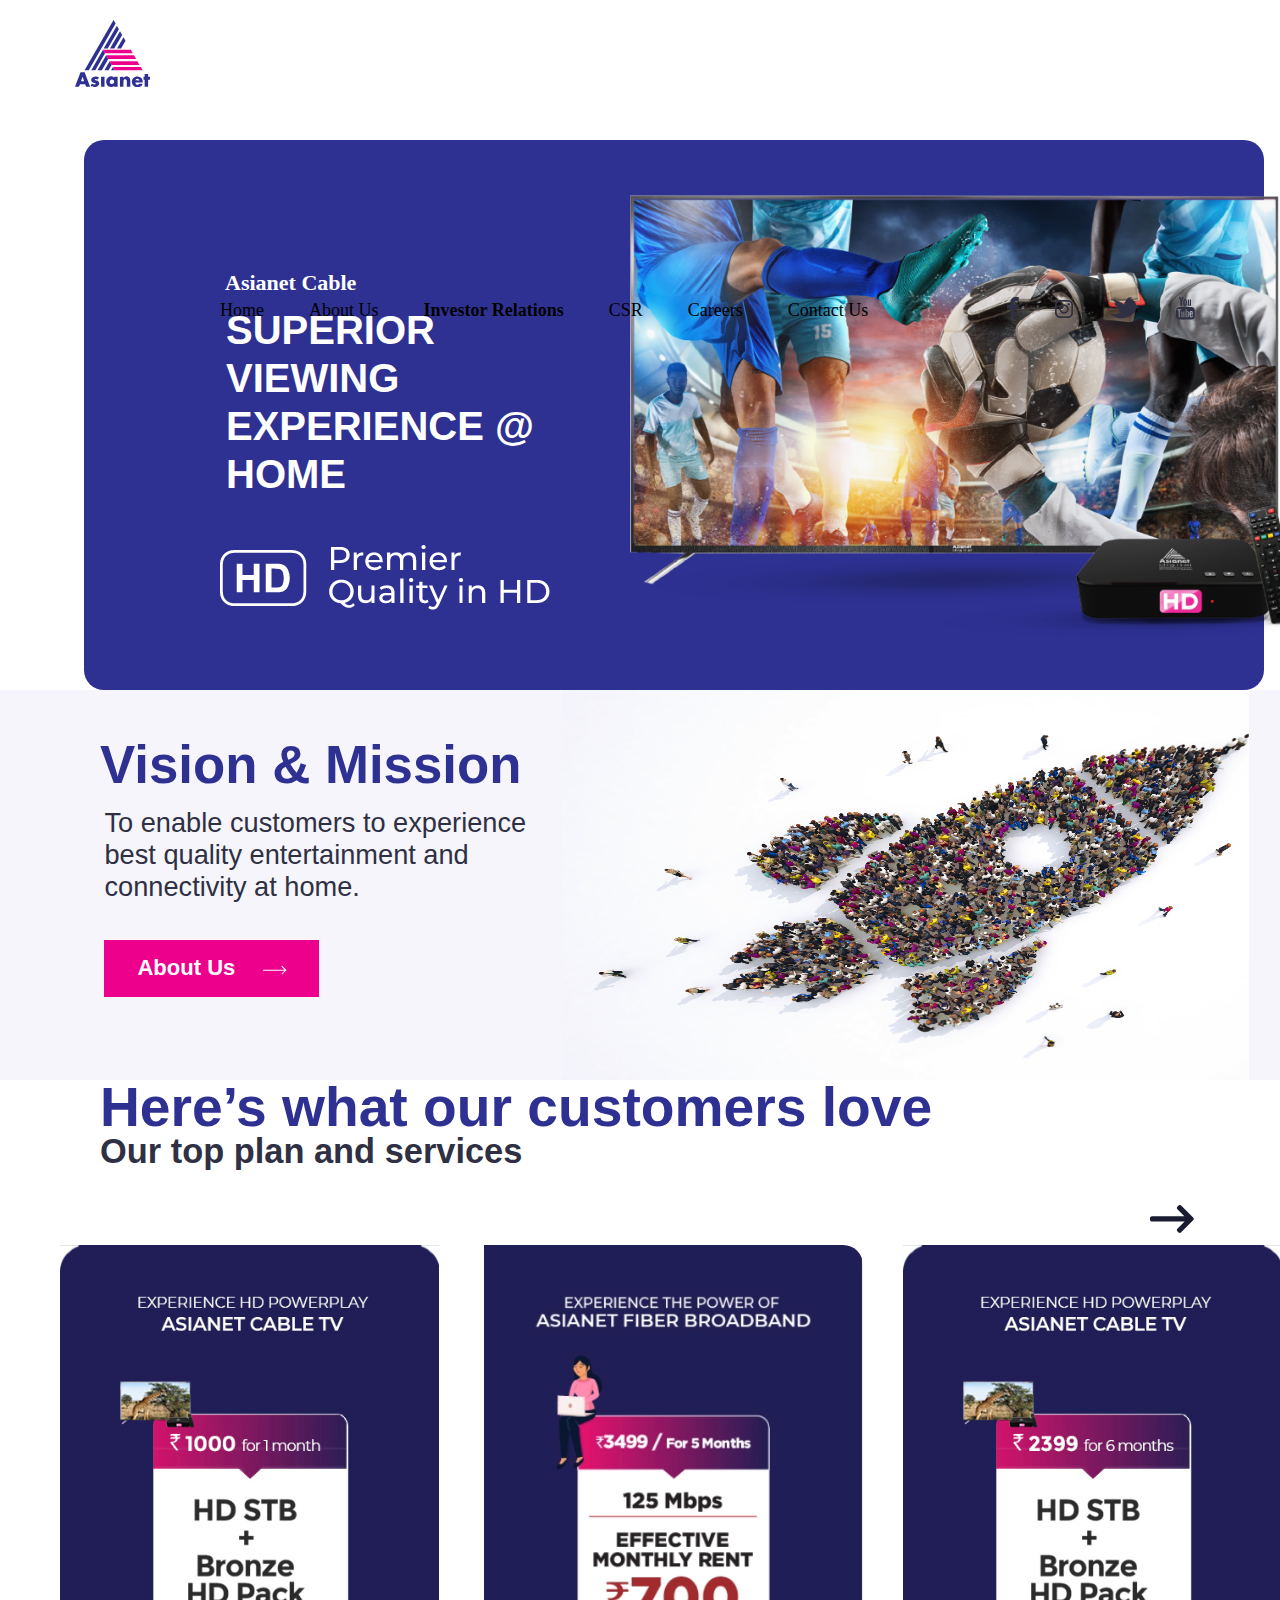
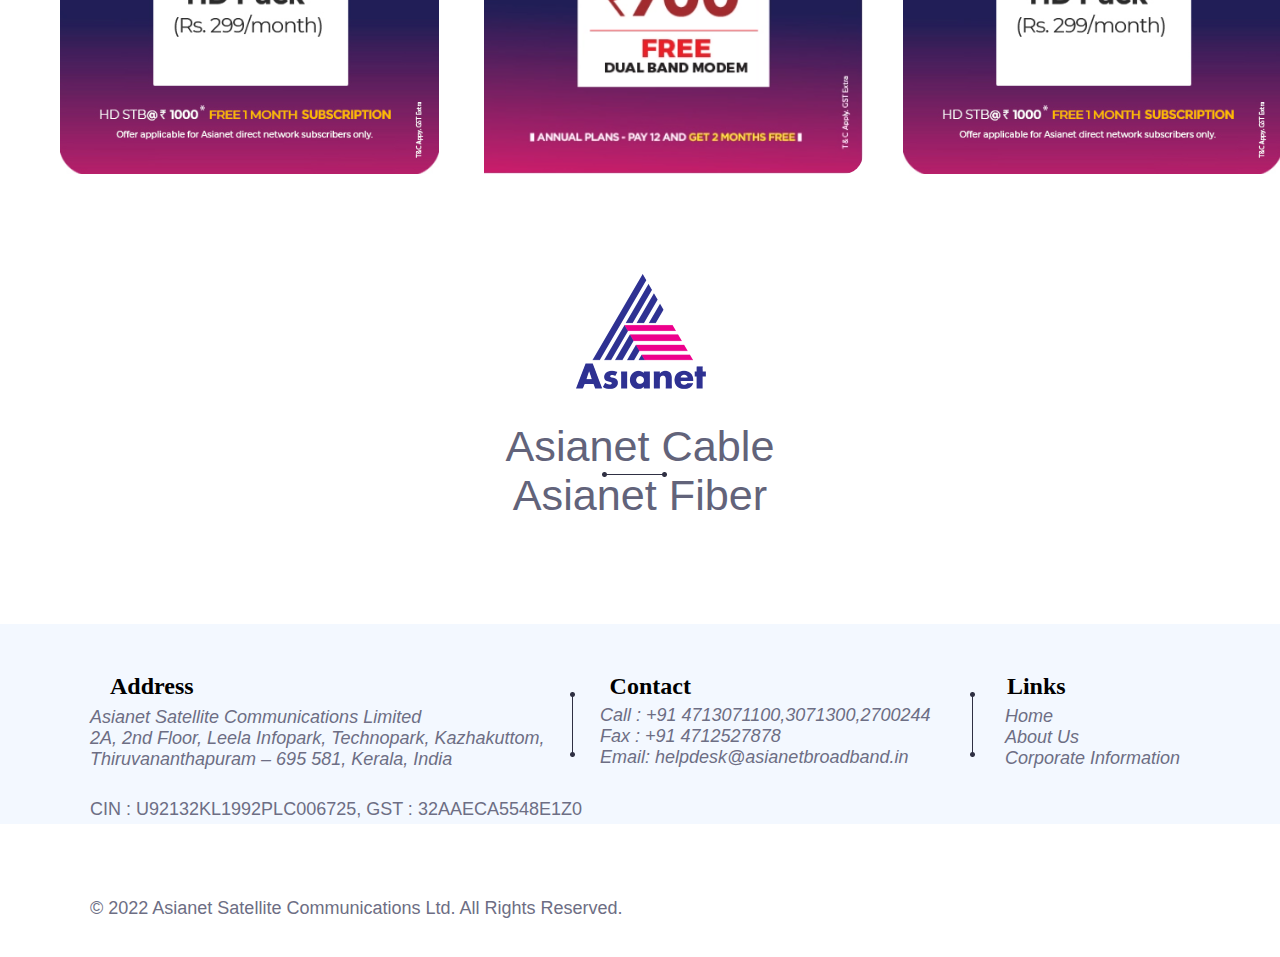
<file: index.html>
<!DOCTYPE html>
<html lang="en">
<head>
    <meta charset="UTF-8">
    <meta http-equiv="X-UA-Compatible" content="IE=edge">
    <meta name="viewport" content="width=device-width, initial-scale=1.0">
    <title>Document</title>
    <link rel="stylesheet" href="style.css">
</head>
<body>
    <div class="main">
        <div class="sub">
            <div class="sub1">
                <img class="logo1" src="Images/asianet-logo.svg">
            </div>
            <div class="sub2">
            
                <ul class="bar">
                    <li><img src="Images/FB-dark.png"></li>
                    <li><img src="Images/insta-dark.png"></li>
                    <li><img src="Images/twitter-logo.png"></li>
                    <li><img src="Images/youtube-logo.png"></li>
                </ul>
            
                
                    <ul class="bar1">
                        <li>Home</li>
                        <li>About Us</li>
                        <li><b>Investor Relations</b></li>
                        <li>CSR</li>
                        <li>Careers</li>
                        <li>Contact Us</li>
                    </ul>
                </div>
                </div>
                <div class="secondsub">
                    <div class="banner">
                    
                    </div>
                    <div class="text1">
                        <h6 class="asianetcable">Asianet Cable</h6>
                    </div>
                    <div class="text2">
                        <p>SUPERIOR<br>VIEWING<br>EXPERIENCE @<br>HOME</p>
                    </div>
                   <div class="bannerimg1">
                    <img src="Images/banner-content-1.png">
                   </div>
                   <div class="bannerimg2">
                    <img class="image2" src="Images/banner-1.png">
                   </div>
                    </div>
                   
                     <div class="banner2">
                        <div class="b2text1">
                        <h2>Vision &amp; Mission</h2>
                        </div>
                        <div class="b2text2">
                            <p class="b2t1">To enable customers to experience <br> best quality entertainment and <br> connectivity at home.</p>
                        </div>
                        <div class="b2text3">
                            <h1 class="link-btn">About Us <img class="arrow" src="/Images/button-right-arrow.png"></h1>
                            </div>
                            <div class="b2img">
                                <img class="b2imageset" src="Images/vision-bg.png">
                            </div>
                     </div>
                           
                     <div class="textbox">
                                <h4 class="textbox1">Here’s what our customers love</h4>
                                <h5 class="textbox2">Our top plan and services</h5>
                            </div>
                            <div class="arrow2">
                                <img class="arrow2img" src="Images/right-arrow.png">
                                 </div>   
                     
                      <div class="banner3">
                        
                            <td><img class="slideimg1" src="Images/slide_04.jpg"></td>
                            <td><img class="slideimg2" src="Images/slide_0new.png"></td>
                            <td><img class="slideimg3" src="Images/slide_06.jpg"></td>
                        
                      </div>

                      <div class="logobanner">
                        <img class="logo2" src="Images/footer-logo2.png">
                        <h1 class="logobannertext"><span>Asianet Cable</span><br> Asianet Fiber</h1>
                        <img class="line" src="Images/line.png">
                      </div>
                      
                      <div class="bottom">
                            <nav>
                                <ul>
                                <li class="li1"><b>Address</b></li>
                                <li class="li2"><b>Contact</b></li>
                                <li class="li3"><b>Links</b></li>  
                                </ul>
                            </nav>
                            
                      </div>
                            <div class="bottom1">
                                <address class="address1">
                                    Asianet Satellite Communications Limited<br>
                                    2A, 2nd Floor, Leela Infopark, Technopark, Kazhakuttom,<br>
                                    Thiruvananthapuram – 695 581, Kerala, India</address>


                            <address class="address2">
                                Call : +91 4713071100,3071300,2700244<br>
                                Fax : +91 4712527878<br>
                                Email: helpdesk@asianetbroadband.in</address>

                            <address class="address3">
                                Home<br>
                                About Us<br>
                                Corporate Information</address>

                                <p class="cin">CIN : U92132KL1992PLC006725, GST : 32AAECA5548E1Z0</p>
                                <img class="lineimg" src="Images/seperator.png">
                                <img class="lineimg2" src="Images/seperator.png">
                                
                            </div>
                    <div class="last">
                        <p class="last1">© 2022 Asianet Satellite Communications Ltd. All Rights Reserved.</p>
                    
                       

                    </div>

                                    
                      
                    

        </div>
</body>
</html>
</file>
<file: style.css>
.sub{
    width: 100%;
    height: 100px;
    display: flex;
}
.main{
    overflow: hidden;
}
body{
    margin: 0;
}
.logo1{
    width: 75px;
    height: 66.5px;
}
.sub1{
    display: flex;
    margin-left: 75px;
    margin-top: 20px;

}
.sub2{
    display: block;
    right: 3em;
    width: 669.98;
    height: 61.05;
    margin-right: 30px;
    position: absolute;
    bottom: 550px;
    right: 55px;

}
/* .bar{
    width: 669.98;
    height: 26.59;
    margin-left: 700px;
} */
ul.bar{
    display: flex;
    list-style-type: none;
    margin-left: 750px;
}
.bar li{
    padding-left: 1.5em
   
}
ul.bar1{
    display: flex;
    list-style-type: none;
    position: absolute;
    right: 0;
    width: 800px;
    margin-right: 220px;
}
.bar1 li{
    padding-left: 2.5em;
    font-size: large;
   
}
.sub3{
    width: 800px;
    height: 70px;
    margin-top: -27px;
    margin-right: -50px;
}
.secondsub{
    width: 1300px;
    height: 550px;
    margin-top: 40px;
    margin-left: 70px;

}
.banner{
background-color:#2e3192 ;
width: 1180px;
height: 550px;
margin-left: 14px;
border-radius: 20px;
}
.asianetcable{
    font-size: 1.375em;
    font-weight: bold;
    margin-bottom: 10px;
    margin-top: -420px;
    margin-left: 155px;
    color: #ffffff;
}
.text2{
    font-weight: 700;
    line-height: 1.2;
    margin-bottom: 0.75em;
    color: #ffffff;
    font-family: 'Montserrat', sans-serif;;
    margin-left: 70px;
    font-size: 250%;
    margin-top: -30px;
    margin-left: 12%;
}
.bannerimg1{
    margin-left: 150px;
}
.bannerimg2{
    margin-left: 500px;
    margin-top: -420px;
}
.image2{
    max-width: 90%;
    margin-left: 60px;
}
.banner2{
    width: 100%;
    height: 390px;
    background-color: #f5f5fb;
    margin-top: 100px;
    display: flex;
    margin: 0;
}
.b2text1{
    margin-left: 100px;
    font-size: 220%;
    font-family: 'Montserrat', sans-serif;
    color: #2E3192;
    margin-bottom: 40px;
}
.b2text2{
    width: 590px;
    height: 200px;
   margin-top: 90px;
   margin-left: -417px;
   font-size: 1.70em;
    font-family: 'Montserrat', sans-serif;
    color: #2F3043;
}
.b2text3{
    width: 215px;
    height: 57px;
    background-color: #ED008C;
    margin-top: 250px;
    margin-left: -590px;
}
.link-btn{
    font-family: 'Montserrat', sans-serif;
    font-size: 1.375em;
    font-weight: 700;
    color: #fff;
    margin-left: 1.5em;

}
.arrow{
    width: 24px;
    height: 9px;
    color: #fff;
    padding-left: 1em;
}
.b2img{
    width: 700px;
    height: 390px;
    margin-left: 230px;
}
.b2imageset{
    width: 700px;
    height: 390px;
    
}
.textbox{
    width: 100%;
    height: 170px;
    margin: 0;

}
.textbox1{
    color: #2E3192;
    font-weight: 700;
    font-size: 3.45em;
    margin-bottom: 0;
    font-family: 'Montserrat', sans-serif;
    margin-top: -5px;
    margin-left: 100px;
}
.textbox2{
    font-family: 'Montserrat', sans-serif;
    color: #2F3043;
    font-size: 2.15em;
    line-height: 1;
    margin-top: -5px;
    margin-left: 100px;
    padding-bottom: 1em;
}
.arrow2img{
    margin-left: 1150px;
    margin-top: -40px;
    width: 44px;
    height: 28px;
}
.arrow2{
    display: flex;
}
.banner3{
    width: 5850px;
    height: 528.78px;
    display: flex;
}
.banner{
    display: flex;
}
.slideimg3{
    height: 528.78px;
    padding-left: 40px;

}
.slideimg2{
    height: 528.78;
   padding-left:45px;
   border-radius: 20px;
}
.slideimg1{
    margin-left: 60px;
    height: 528.78px;
}
.logobanner{
    width: 100%;
    margin: 0;
    height: 350px;
    margin-top: 100px;
}
.logo2{
    margin-left: 45%;
}
.logobannertext{
    font-weight: 200;
    font-size: 2.70em;
    margin-bottom: 1em;
    color: #62637A;
    font-family: 'Montserrat', sans-serif;
    text-align: center;
}
.line{
    margin-left: 47%;
   padding-bottom: 100px;
   margin-top: -107px;
}
.bottom{
    width: 100%;
    height: 200px;
    display: flex;
    background-color: #F3F8FF
}
    
nav
{
    font-size: 18px;
    color: black;
    display: flex;
    align-items: center;
    justify-content: space-between;

}  

nav ul li
{
    list-style-type: none;
    display: inline-block;
    padding: 10px 20px;
}
ul{
    font-size: x-large;
    text-align: center;
    margin-top: -50px;
}
.li3{
    margin-left: 270px;
}
.li2{
    margin-left: 370px;
}
.li1{
    margin-left: 50px;
}
.bottom1{
     width: 100%;
     height: 100px;
     margin-top: -40px;
     position: relative;
}
.address1{
    margin-left: 90px;
    color: #6D6E84;
    margin-top: -117px;
    font-size: large;
    font-family: 'Montserrat', sans-serif;
}
.address2{
    margin-left: 600px;
    margin-top: -65px;
    font-size: large;
    color: #6D6E84;
    font-family: 'Montserrat', sans-serif;
}
.address3{
    margin-left: 1005px;
    margin-top: -62px;
    font-size: large;
    color: #6D6E84;
    font-family: 'Montserrat', sans-serif;

}
.cin{
    font-size: large;
    color: #6D6E84;
    font-family: 'Montserrat', sans-serif;
    margin-left: 90px;
    margin-top: 30px;
}
.last{
    width: 100%;
    height: 150px;
}
.lineimg{
    position: absolute;
    bottom: 50px;
    left: 970px;
}
.lineimg2{
    position: absolute;
    bottom: 50px;
    left: 570px;
}
.last{
    position: relative;
    display: flex;
}
.last1{
    font-family: 'Montserrat', sans-serif;
    font-size: large;
    color: #6D6E84;
    position: absolute;
    bottom: 20px;
    left: 90px;
}


/* font-size: 1.70em;
    font-family: 'Montserrat', sans-serif;
    color: #2F3043
     
/*.text1{
background-color: #ffffff
fo
font-weight: bold;
margin-bottom: 10px;
margin-top: -420px;
margin-left: 50px;
</file>
